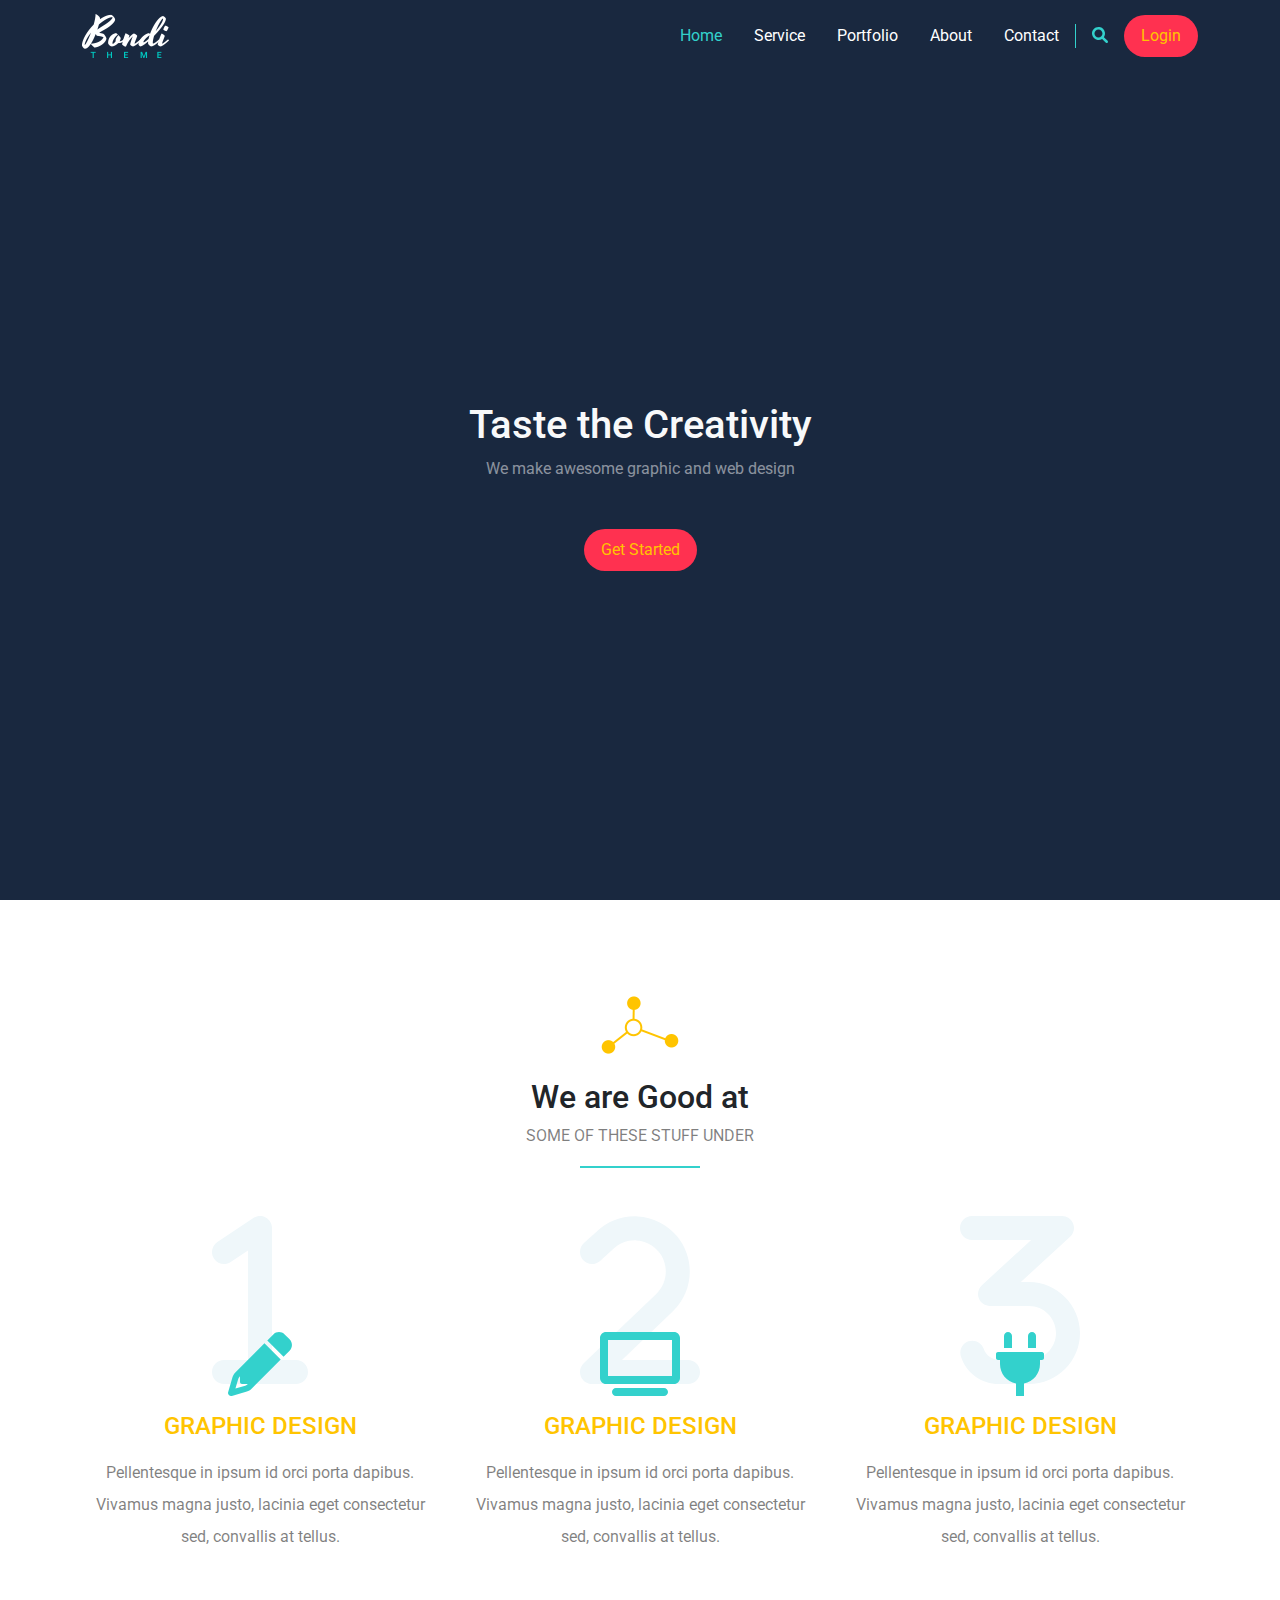
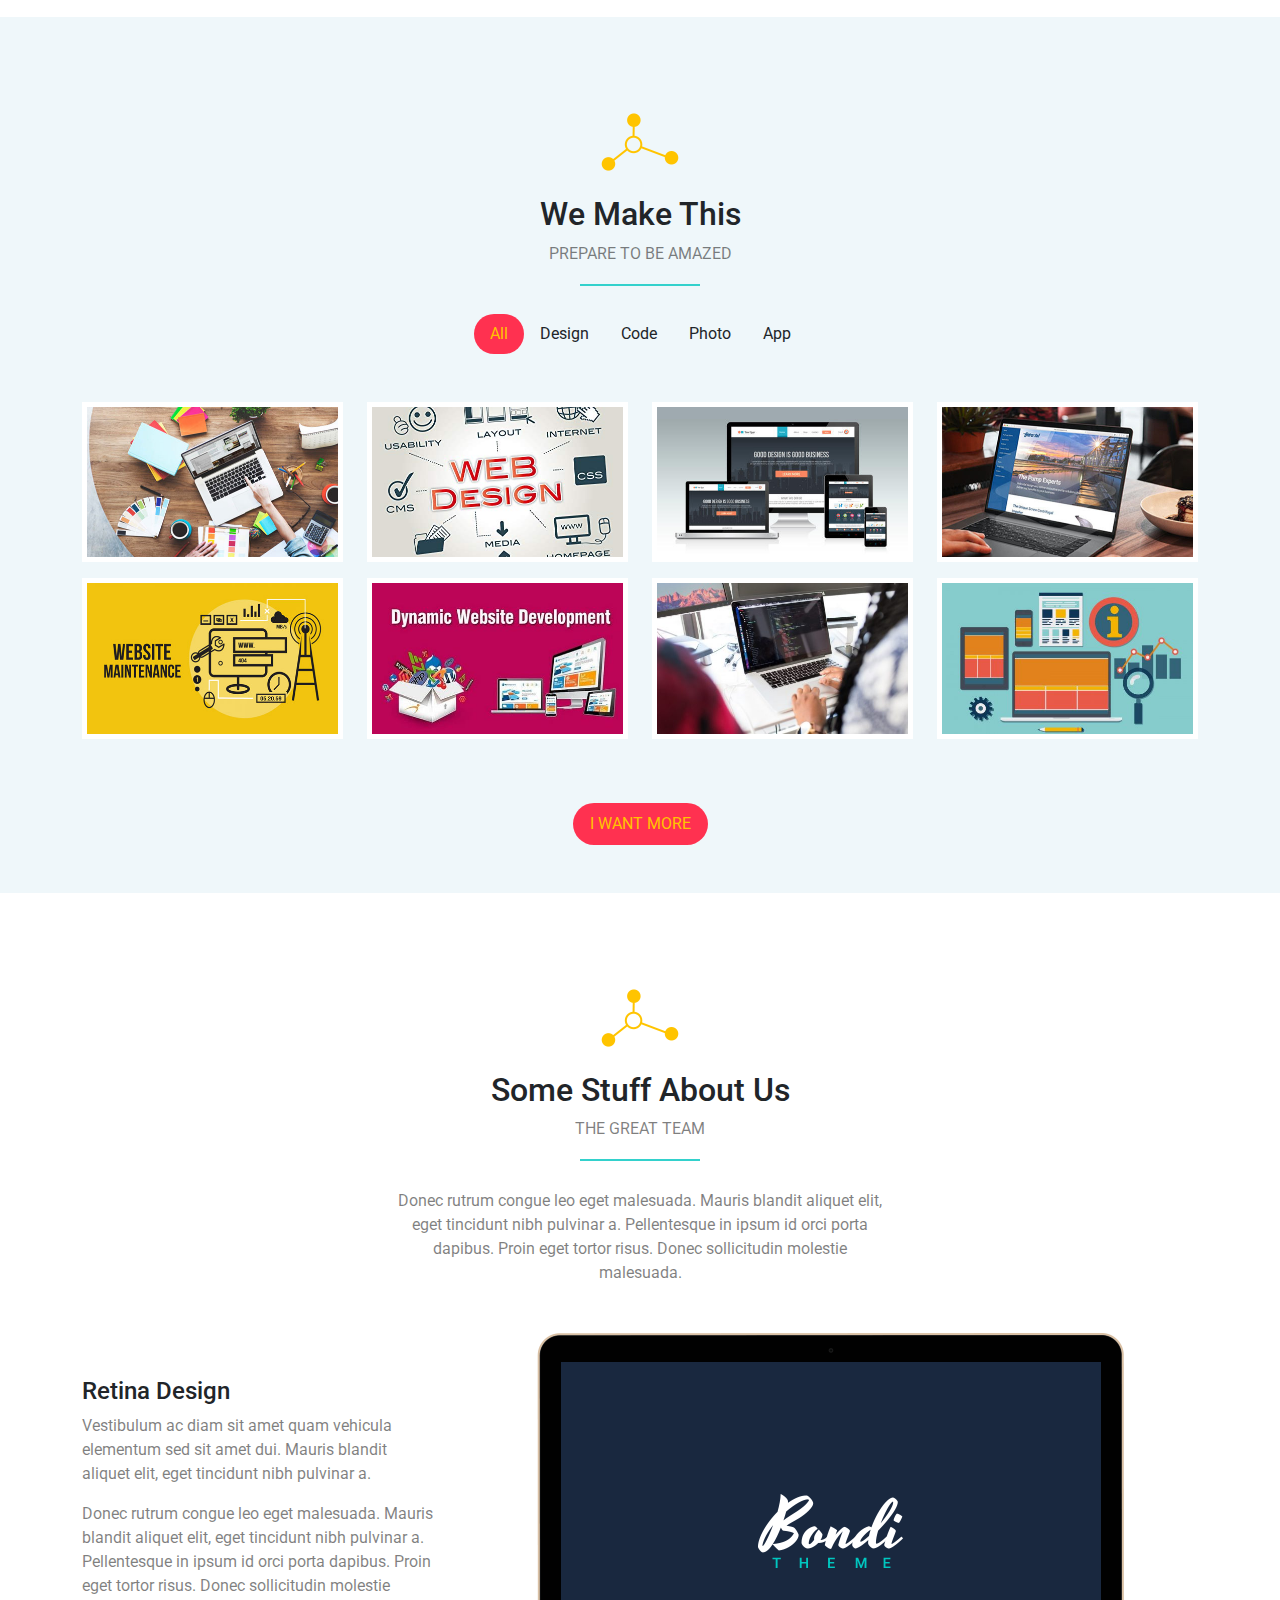
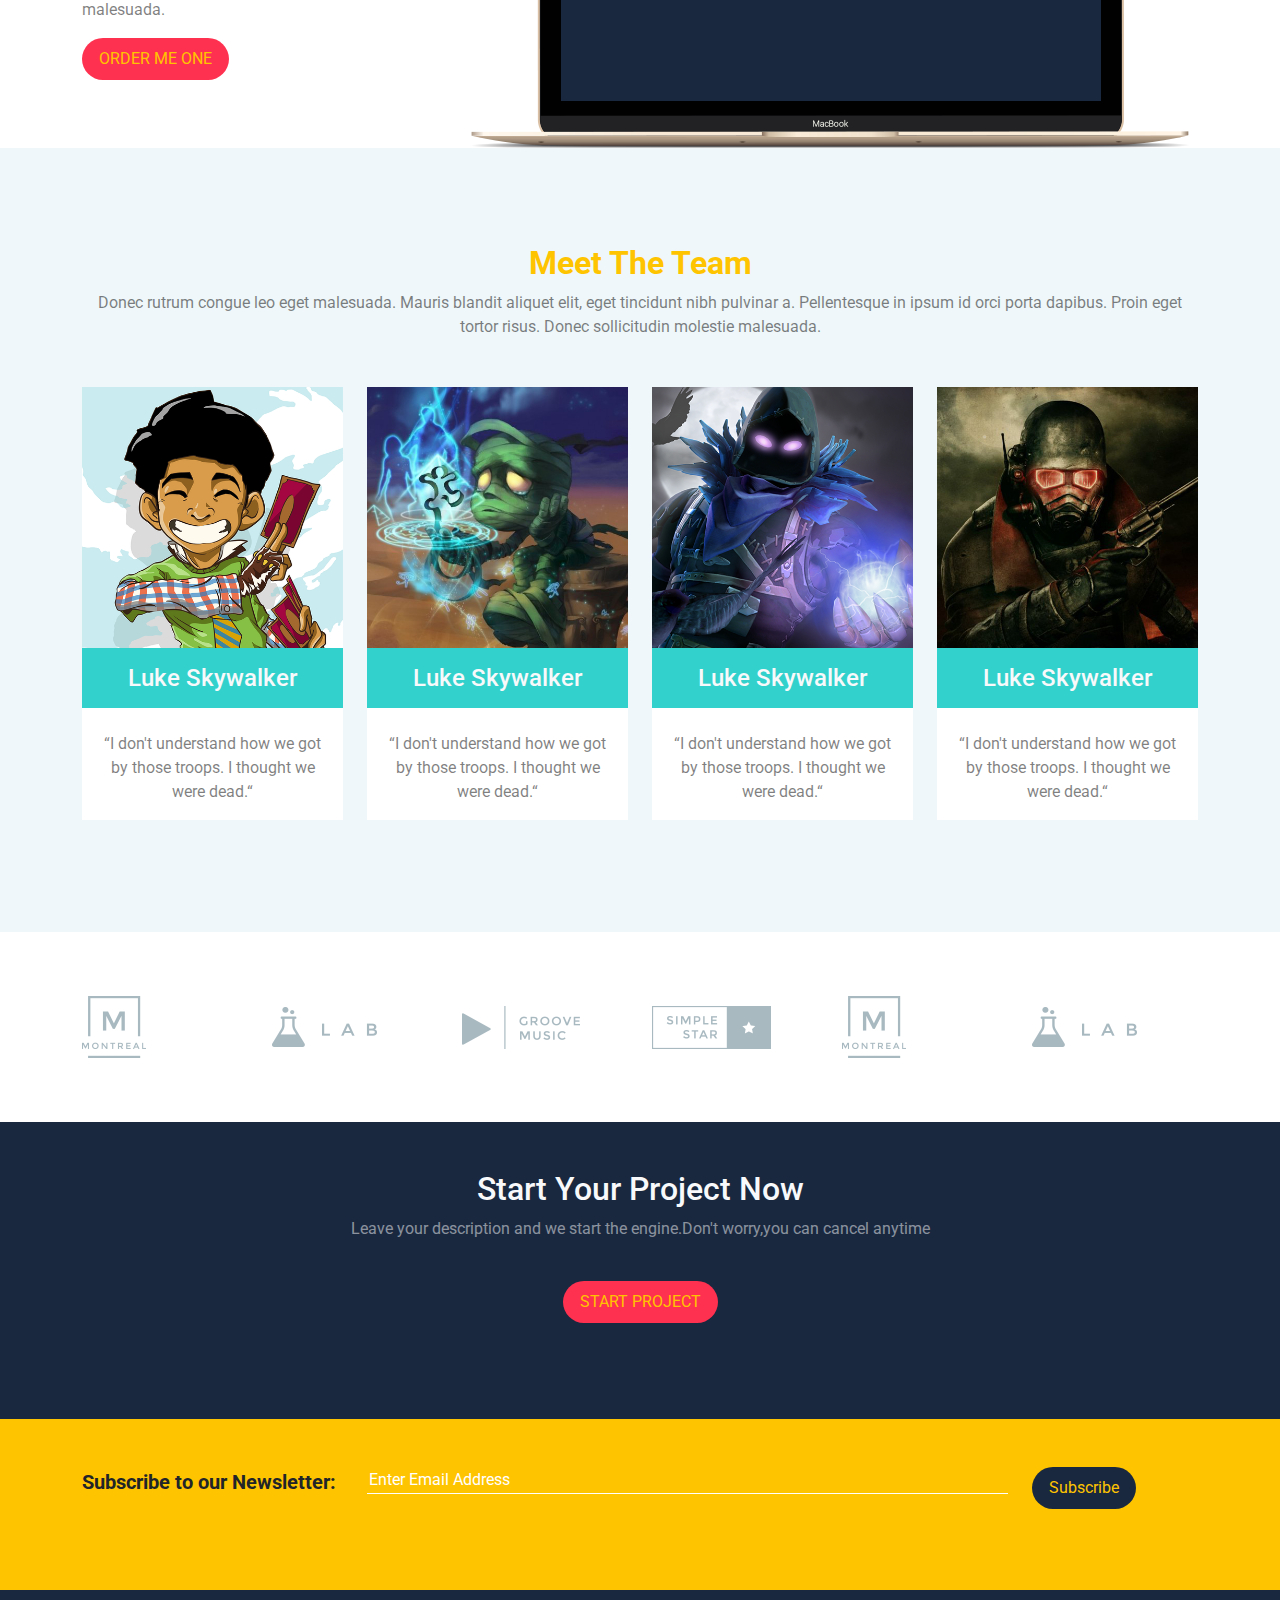
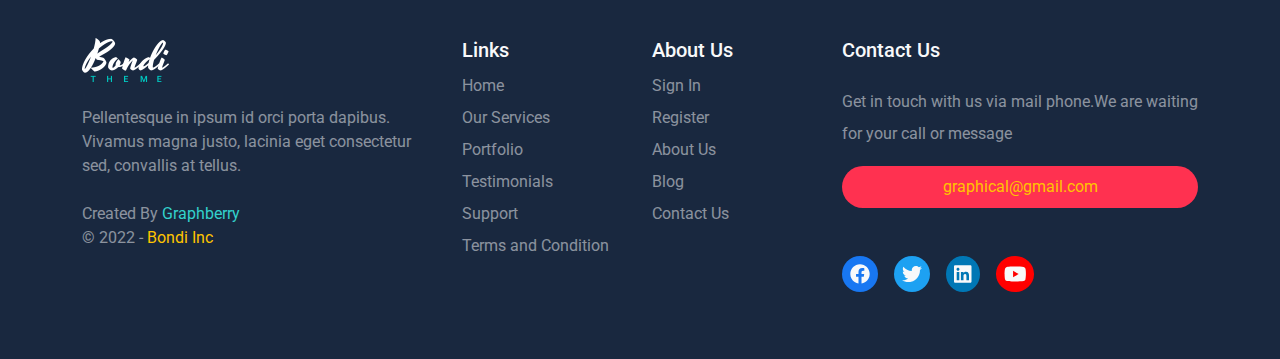
<file: Bondi/index.html>
<!DOCTYPE html>
<html lang="en">

<head>
  <meta charset="UTF-8" />
  <meta http-equiv="X-UA-Compatible" content="IE=edge" />
  <meta name="viewport" content="width=device-width, initial-scale=1.0" />
  <!-- title -->
  <title>Bondi</title>
  <!-- call bootstrap -->
  <link rel="stylesheet" href="css/bootstrap.min.css" />
  <!-- call fontawesome -->
  <link rel="stylesheet" href="css/all.min.css" />
  <!-- call bondi -->
  <link rel="stylesheet" href="css/bondi.css" />
  <!-- google font -->
  <link rel="preconnect" href="https://fonts.googleapis.com" />
  <link rel="preconnect" href="https://fonts.gstatic.com" crossorigin />
  <link href="https://fonts.googleapis.com/css2?family=Roboto:wght@100;300;500&display=swap" rel="stylesheet" />
</head>

<body>
  <!-- start navbar -->
  <nav class="navbar navbar-expand-lg sticky-top">
    <div class="container">
      <a class="navbar-brand" href="#">
        <img src="imgs/logo.png" alt="">
      </a>
      <button class="navbar-toggler" type="button" data-bs-toggle="collapse" data-bs-target="#navbarSupportedContent"
        aria-controls="navbarSupportedContent" aria-expanded="false" aria-label="Toggle navigation">
        <i class="fa-solid fa-bars"></i>
      </button>
      <div class="collapse navbar-collapse" id="navbarSupportedContent">
        <ul class="navbar-nav ms-auto mb-2 mb-lg-0">
          <li class="nav-item">
            <a class="nav-link active p-2 p-lg-3" aria-current="page" href="#">Home</a>
          </li>
          <li class="nav-item">
            <a class="nav-link p-2 p-lg-3" href="#">Service</a>
          </li>

          <li class="nav-item">
            <a class="nav-link p-2 p-lg-3" href="#">Portfolio</a>
          </li>

          <li class="nav-item">
            <a class="nav-link p-2 p-lg-3" href="#">About</a>
          </li>

          <li class="nav-item">
            <a class="nav-link p-2 p-lg-3" href="#">Contact</a>
          </li>
        </ul>
        <div class="search ps-3 pe-3 d-none d-lg-block">
          <i class="fas fa-search"></i>
        </div>

        <a class="btn main-btn  rounded-pill" href="#">Login</a>
  </nav>
  <!-- end navbar -->

  <!-- start landing -->
  <div class="landing d-flex justify-content-center align-items-center">
    <div class="text-center text-light">
      <h1>Taste the Creativity</h1>
      <p class="fs-6 text-white-50 mb-5">We make awesome graphic and web design</p>
      <a class="btn main-btn  rounded-pill" href="#">Get Started</a>
    </div>
  </div>
  <!-- end landing -->


  <!-- start features -->
  <div class="features text-center pt-5 pb-5">
    <div class="container">
      <div class="main-title mt-5 mb-5 position-relative">
        <img class="mb-4" src="imgs/title.png" alt="">
        <h2>We are Good at</h2>
        <p class="text-black-50 text-uppercase">some of these stuff under</p>
      </div>


      <div class="row">
        <div class="col-md-6 col-lg-4">

          <div class="feat">
            <div class="icon-holder position-relative">
              <i class="fa-solid fa-1 position-absolute bottom-0 number"></i>
              <i class="fa-solid fa-4x fa-pencil position-absolute bottom-0 icon"></i>
            </div>
            <h4 class="text-uppercase mb-3 mt-3">graphic design</h4>
            <p class="text-black-50 lh-lg">Pellentesque in ipsum id orci porta dapibus. Vivamus magna justo, lacinia
              eget consectetur sed, convallis at tellus.</p>
          </div>

        </div>


        <div class="col-md-6 col-lg-4">

          <div class="feat">
            <div class="icon-holder position-relative">
              <i class="fa-solid fa-2 position-absolute bottom-0 number"></i>
              <i class="fa-solid fa-4x fa-tv position-absolute bottom-0 icon"></i>
            </div>
            <h4 class="text-uppercase mb-3 mt-3">graphic design</h4>
            <p class="text-black-50 lh-lg">Pellentesque in ipsum id orci porta dapibus. Vivamus magna justo, lacinia
              eget consectetur sed, convallis at tellus.</p>
          </div>

        </div>


        <div class="col-md-6 col-lg-4">

          <div class="feat">
            <div class="icon-holder position-relative">
              <i class="fa-solid fa-3 position-absolute bottom-0 number"></i>
              <i class="fa-solid fa-4x fa-plug position-absolute bottom-0 icon"></i>
            </div>
            <h4 class="text-uppercase mb-3 mt-3">graphic design</h4>
            <p class="text-black-50 lh-lg">Pellentesque in ipsum id orci porta dapibus. Vivamus magna justo, lacinia
              eget consectetur sed, convallis at tellus.</p>
          </div>

        </div>
      </div>
    </div>
  </div>
  <!-- end features -->



  <!-- start Our Work -->
  <div class="our-work text-center pt-5 pb-5">
    <div class="container">

      <div class="main-title mt-5 mb-5 position-relative">
        <img class="mb-4" src="imgs/title.png" alt="">
        <h2>We Make This</h2>
        <p class="text-black-50 text-uppercase">prepare to be amazed</p>
      </div>


      <ul class="list-unstyled d-flex flex-row justify-content-center mt-5 mb-5">
        <li class="active rounded-pill">All</li>
        <li>Design</li>
        <li>Code</li>
        <li>Photo</li>
        <li>App</li>
      </ul>


      <div class="row">
        <div class="col-sm-6 col-md-4 col-lg-3">
          <div class="box mb-3 bg-white" data-work="Application">
            <img src="imgs/work-01.jpg" alt="" class="img-fluid">
          </div>
        </div>

        <div class="col-sm-6 col-md-4 col-lg-3">
          <div class="box mb-3 bg-white" data-work="Application">
            <img src="imgs/work-02.jpg" alt="" class="img-fluid">
          </div>
        </div>

        <div class="col-sm-6 col-md-4 col-lg-3">
          <div class="box mb-3 bg-white" data-work="Application">
            <img src="imgs/work-03.jpg" alt="" class="img-fluid">
          </div>
        </div>

        <div class="col-sm-6 col-md-4 col-lg-3">
          <div class="box mb-3 bg-white" data-work="Application">
            <img src="imgs/work-04.jpg" alt="" class="img-fluid">
          </div>
        </div>

        <div class="col-sm-6 col-md-4 col-lg-3">
          <div class="box mb-3 bg-white" data-work="Application">
            <img src="imgs/work-05.jpg" alt="" class="img-fluid">
          </div>
        </div>

        <div class="col-sm-6 col-md-4 col-lg-3">
          <div class="box mb-3 bg-white" data-work="Application">
            <img src="imgs/work-06.jpg" alt="" class="img-fluid">
          </div>
        </div>

        <div class="col-sm-6 col-md-4 col-lg-3">
          <div class="box mb-3 bg-white" data-work="Application">
            <img src="imgs/work-07.jpg" alt="" class="img-fluid">
          </div>
        </div>

        <div class="col-sm-6 col-md-4 col-lg-3">
          <div class="box mb-3 bg-white" data-work="Application">
            <img src="imgs/work-08.jpg" alt="" class="img-fluid">
          </div>
        </div>
      </div>

      <div class="d-flex justify-content-center mt-5">
        <a class="btn main-btn  rounded-pill text-uppercase" href="#">I Want More</a>
      </div>
    </div>
  </div>
  <!-- end Our Work -->


  <!-- start stuff -->
  <div class="stuff text-center pt-5">

    <div class="container">
      <div class="main-title mt-5 mb-5 position-relative">
        <img class="mb-4" src="imgs/title.png" alt="">
        <h2>Some Stuff About Us</h2>
        <p class="text-black-50 text-uppercase">the great team</p>
      </div>
      <p class="description text-black-50 text-center mb-5 m-auto">
        Donec rutrum congue leo eget malesuada. Mauris blandit aliquet elit, eget tincidunt nibh pulvinar a.
        Pellentesque in ipsum id orci porta dapibus. Proin eget tortor risus. Donec sollicitudin molestie malesuada.
      </p>

      <div class="row align-items-center">
        <div class="col-lg-4 mb-4 text-center text-md-start">
          <div class="text">
            <h4>Retina Design</h4>
            <p class="text-black-50 fs-6">Vestibulum ac diam sit amet quam vehicula elementum sed sit amet dui. Mauris
              blandit aliquet elit, eget
              tincidunt nibh pulvinar a.
            </p>
            <p class="text-black-50 fs-6">
              Donec rutrum congue leo eget malesuada. Mauris blandit aliquet elit, eget tincidunt nibh pulvinar a.
              Pellentesque in ipsum id orci porta dapibus. Proin eget tortor risus. Donec sollicitudin molestie
              malesuada.</p>
          </div>

          <a class="btn main-btn  rounded-pill text-uppercase" href="#">Order Me One</a>
        </div>

        <div class="col-lg-8">
          <div class="image">
            <img class="img-fluid" src="imgs/laptop.png" alt="">
          </div>
        </div>
      </div>
    </div>
  </div>
  <!-- end stuff -->

  <!-- start Our Team -->
  <div class="our-team text-center pt-5 pb-5">
    <div class="container pt-5 pb-5">
      <h2>Meet The Team</h2>
      <p class="text-black-50 mb-5">Donec rutrum congue leo eget malesuada. Mauris blandit aliquet elit, eget tincidunt
        nibh pulvinar a.
        Pellentesque in ipsum id orci porta dapibus. Proin eget tortor risus. Donec sollicitudin molestie malesuada.</p>


      <div class="row">
        <div class="col-lg-3 col-md-6">
          <div class="box bg-white">
            <img class="img-fluid" src="imgs/team-1.png" alt="">
            <h4 class="text-light p-3">Luke Skywalker</h4>
            <blockquote class="p-3 text-black-50">“I don't understand how we got by those troops. I thought we were
              dead.“</blockquote>
          </div>
        </div>

        <div class="col-lg-3 col-md-6">
          <div class="box bg-white">
            <img class="img-fluid" src="imgs/team-2.png" alt="">
            <h4 class="text-light p-3">Luke Skywalker</h4>
            <blockquote class="p-3 text-black-50">“I don't understand how we got by those troops. I thought we were
              dead.“</blockquote>
          </div>
        </div>


        <div class="col-lg-3 col-md-6">
          <div class="box bg-white">
            <img class="img-fluid" src="imgs/team-3.png" alt="">
            <h4 class="text-light p-3">Luke Skywalker</h4>
            <blockquote class="p-3 text-black-50">“I don't understand how we got by those troops. I thought we were
              dead.“</blockquote>
          </div>
        </div>


        <div class="col-lg-3 col-md-6">
          <div class="box bg-white">
            <img class="img-fluid" src="imgs/team-4.png" alt="">
            <h4 class="text-light p-3">Luke Skywalker</h4>
            <blockquote class="p-3 text-black-50">“I don't understand how we got by those troops. I thought we were
              dead.“</blockquote>
          </div>
        </div>
      </div>
    </div>
  </div>
  <!-- end Our Team -->


  <!-- start Tech -->
  <div class="tech pt-5 pb-5">
    <div class="container">
      <div class="row align-items-center">

        <div class="col-sm-6 col-md-4 col-lg-2 mt-3 mb-3">
          <img class="img-fluid" src="imgs/tech-1.png" alt="">
        </div>

        <div class="col-sm-6 col-md-4 col-lg-2 mt-3 mb-3">
          <img class="img-fluid" src="imgs/tech-2.png" alt="">
        </div>

        <div class="col-sm-6 col-md-4 col-lg-2 mt-3 mb-3">
          <img class="img-fluid" src="imgs/tech-3.png" alt="">
        </div>

        <div class="col-sm-6 col-md-4 col-lg-2 mt-3 mb-3">
          <img class="img-fluid" src="imgs/tech-4.png" alt="">
        </div>

        <div class="col-sm-6 col-md-4 col-lg-2 mt-3 mb-3">
          <img class="img-fluid" src="imgs/tech-1.png" alt="">
        </div>

        <div class="col-sm-6 col-md-4 col-lg-2 mt-3 mb-3">
          <img class="img-fluid" src="imgs/tech-2.png" alt="">
        </div>
      </div>
    </div>
  </div>
  <!-- end Tech -->




  <!-- start Project -->
  <div class="project text-center pt-5 pb-5 text-light">
    <h2>Start Your Project Now</h2>
    <p class="text-white-50">Leave your description and we start the engine.Don't worry,you can cancel anytime</p>
    <a class="btn main-btn  rounded-pill text-uppercase mb-5 mt-4" href="#">Start Project</a>
  </div>
  <!-- end Project -->


  <!-- start Subscribe -->
  <div class="subscribe pb-5 pt-5 text-center text-md-start align-items-center">
    <div class="container">
      <div class="row">
        <div class="col-md-6 col-lg-3">
          <div class="fw-bold fs-5 mb-3">Subscribe to our Newsletter:</div>
        </div>

        <div class="col-md-6 col-lg-7 mb-3 mb-md-5">
          <input type="text" class="w-100 text-light bg-transparent" placeholder="Enter Email Address" name="email"
            id="email">
        </div>


        <div class="col-md-6 col-lg-2">
          <input type="submit" value="Subscribe" class="btn main-btn  rounded-pill">
        </div>
      </div>
    </div>
  </div>
  <!-- end Subscribe -->

  <!-- start Footer -->
  <div class="footer pt-5 pb-5 text-center text-white-50 text-md-start">
    <div class="container">
      <div class="row">
        <div class="col-md-6 col-lg-4">
          <div class="info">
            <img src="imgs/logo.png" alt="" class="mb-4">
            <p class="mb-4">Pellentesque in ipsum id orci porta dapibus. Vivamus magna justo, lacinia eget consectetur
              sed, convallis at tellus.</p>
            <div class="copyright">
              Created By <span>Graphberry</span>
              <div>&copy; 2022 - <span>Bondi Inc</span></div>
            </div>
          </div>
        </div>


        <div class="col-md-6 col-lg-2">
          <div class="links">
            <h5 class="text-light">Links</h5>
            <ul class="list-unstyled lh-lg">
              <li>Home</li>
              <li>Our Services</li>
              <li>Portfolio</li>
              <li>Testimonials</li>
              <li>Support</li>
              <li>Terms and Condition</li>
            </ul>
          </div>
        </div>


        <div class="col-md-6 col-lg-2">
          <div class="links">
            <h5 class="text-light">About Us</h5>
            <ul class="list-unstyled lh-lg">
              <li>Sign In</li>
              <li>Register</li>
              <li>About Us</li>
              <li>Blog</li>
              <li> Contact Us</li>
            </ul>
          </div>
        </div>

        <div class="col-md-6 col-lg-4">
          <h5 class="text-light mb-4">Contact Us</h5>
          <p class="lh-lg">Get in touch with us via mail phone.We are waiting for your call or message</p>
          <a class="btn main-btn  rounded-pill w-100 " href="#">graphical@gmail.com</a>

          <ul class="d-flex mt-5 list-unstyled gap-3">
            <li>
              <a class="d-block text-light" href="#"
                ><i class="fa-brands fa-facebook fa-lg facebook rounded-circle p-2"></i
              ></a>
            </li>
            <li>
              <a class="d-block text-light" href="#"
                ><i class="fa-brands fa-twitter fa-lg twitter rounded-circle p-2"></i
              ></a>
            </li>
            <li>
              <a class="d-block text-light" href="#"
                ><i class="fa-brands fa-linkedin fa-lg linkedin rounded-circle p-2"></i
              ></a>
            </li>
            <li>
              <a class="d-block text-light" href="#"
                ><i class="fa-brands fa-youtube fa-lg youtube rounded-circle p-2"></i
              ></a>
            </li>
          </ul>
        </div>


      </div>
    </div>
  </div>
  <!-- end Footer -->
  <!-- call bundle -->
  <script src="js/bootstrap.bundle.min.js"></script>
  <!-- call fontawesome -->
  <script src="js/all.min.js"></script>
</body>

</html>
</file>
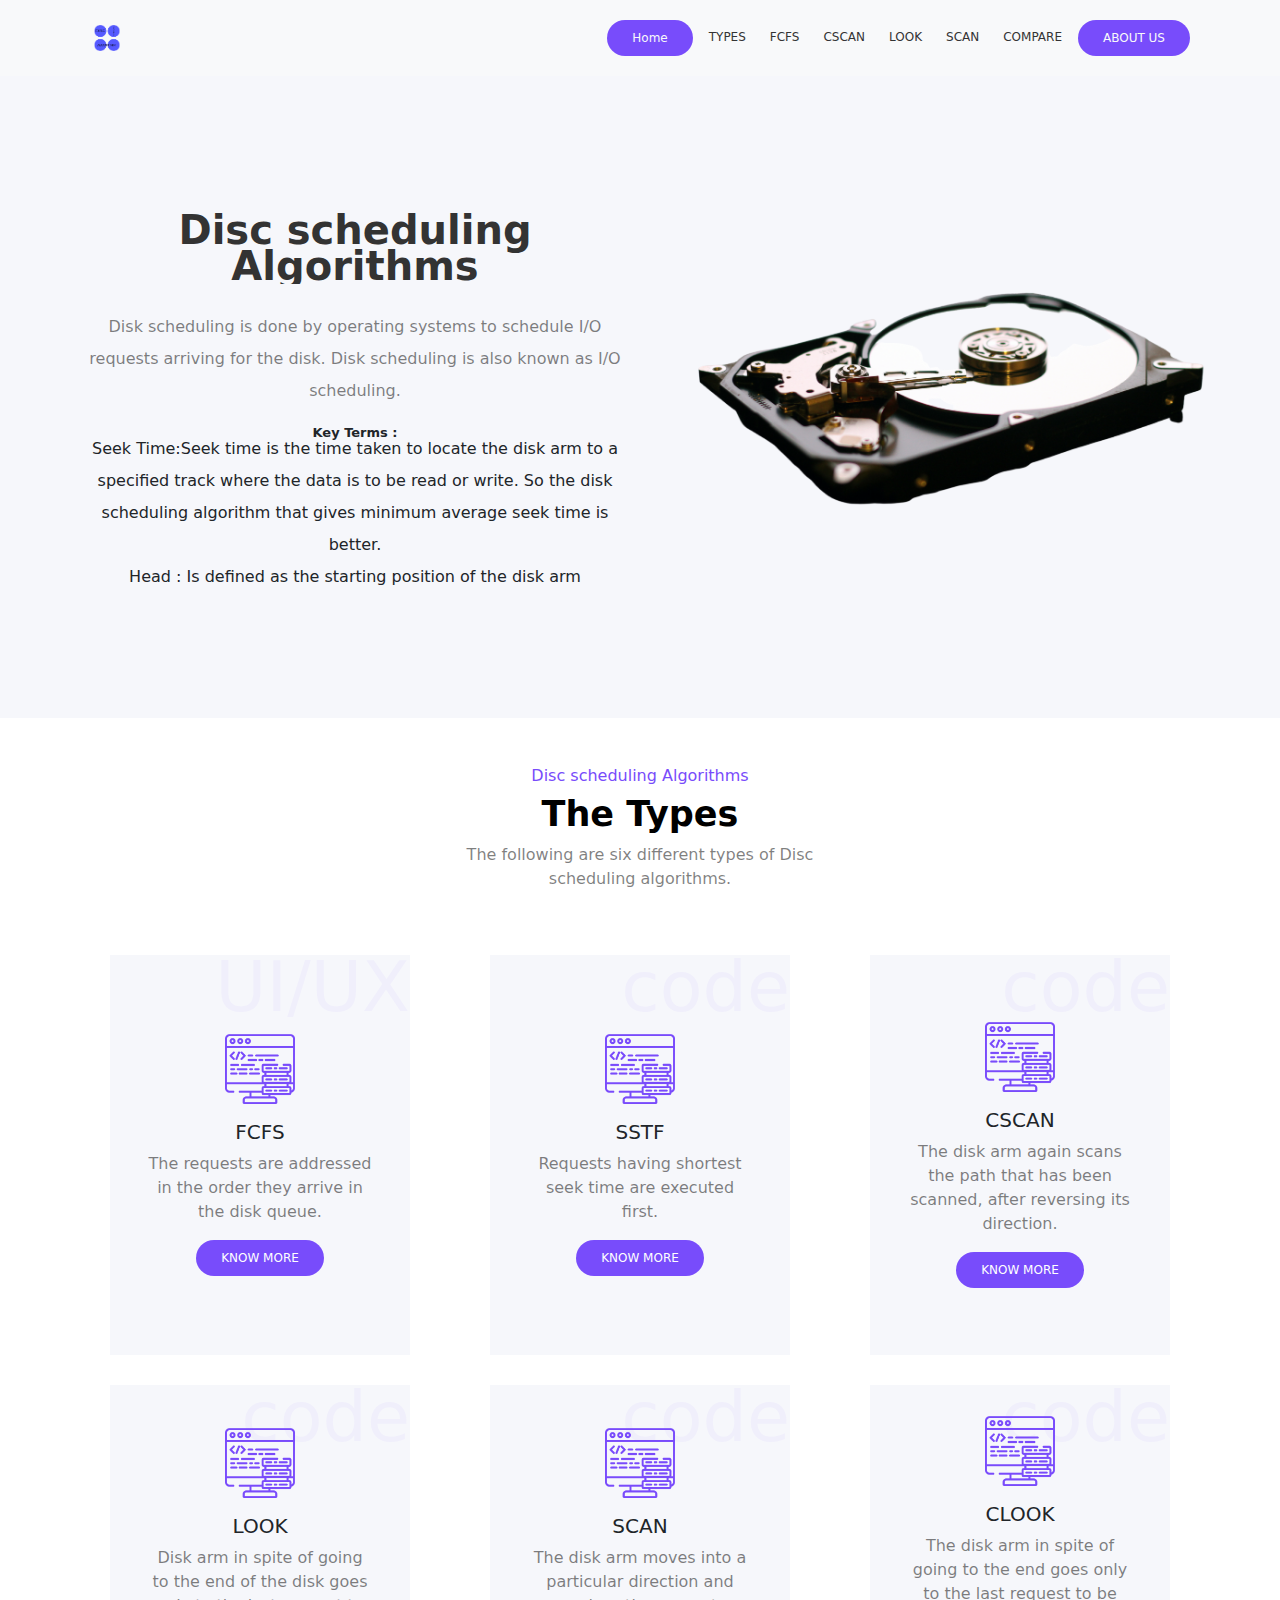
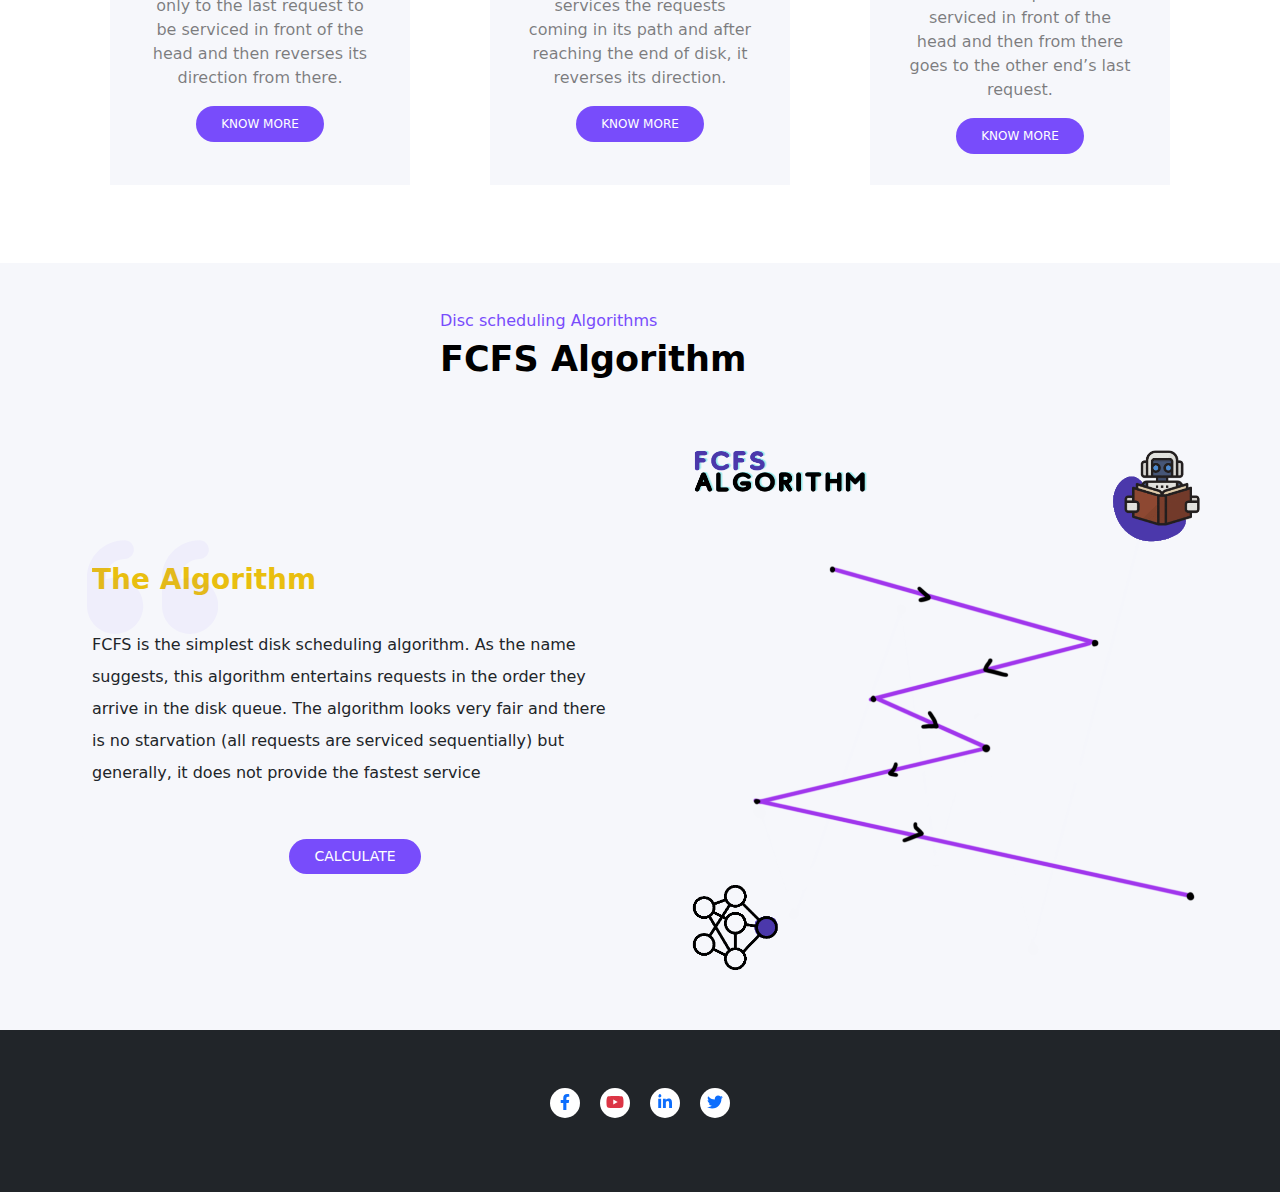
<file: Disc scheduling Algorithms/index.html>
<!DOCTYPE html>
<html lang="en">

<head>
    <meta charset="UTF-8" />
    <meta http-equiv="X-UA-Compatible" content="IE=edge" />
    <meta name="viewport" content="width=device-width, initial-scale=1.0" />
    <!-- title -->
    <title>Disc scheduling Algorithms</title>
    <!-- call bootstrap -->
    <link rel="stylesheet" href="CSS/bootstrap.min.css" />
    <!-- call fontawesome -->
    <link rel="stylesheet" href="CSS/all.min.css" />
    <!-- main css file -->
    <link rel="stylesheet" href="CSS/disc.css" />
    <!-- render css normally -->
    <link rel="stylesheet" href="CSS/Normalize.css">
    <!-- google font -->
    <link rel="preconnect" href="https://fonts.googleapis.com" />
    <link rel="preconnect" href="https://fonts.gstatic.com" crossorigin />
    <link href="https://fonts.googleapis.com/css2?family=Roboto:wght@100;300;500&display=swap" rel="stylesheet" />
</head>

<body>
    <!-- start navbar -->
    <nav class="navbar navbar-expand-lg navbar-light bg-light text-center">
        <div class="container">
            <a class="navbar-brand" href="#">
                <img src="img/logo.png" alt="" class="logo">
            </a>
            <button class="navbar-toggler" type="button" data-bs-toggle="collapse"
                data-bs-target="#navbarSupportedContent" aria-controls="navbarSupportedContent" aria-expanded="false"
                aria-label="Toggle navigation">
                <span class="navbar-toggler-icon"></span>
            </button>
            <div class="collapse navbar-collapse" id="navbarSupportedContent">
                <ul class="navbar-nav ms-auto mb-2 mb-lg-0">

                    <a class="me-2 nav-link active btn main-btn  rounded-pill text-light ps-4 pe-4" aria-current="page"
                        href="#">Home</a>

                    <li class="nav-item">
                        <a class="me-2 nav-link rounded-pill" href="#">TYPES</a>
                    </li>

                    <li class="nav-item">
                        <a class="me-2 nav-link rounded-pill" href="#FCFS">FCFS</a>
                    </li>

                    <li class="nav-item">
                        <a class="me-2 nav-link rounded-pill" href="#">CSCAN</a>
                    </li>

                    <li class="nav-item">
                        <a class="me-2 nav-link rounded-pill" href="#">LOOK</a>
                    </li>

                    <li class="nav-item">
                        <a class="me-2 nav-link rounded-pill" href="#">SCAN</a>
                    </li>

                    <li class="nav-item">
                        <a class="me-2 nav-link rounded-pill" href="#">COMPARE</a>
                    </li>

                    <a class="me-2 nav-link active btn main-btn  rounded-pill text-light ps-4 pe-4" href="#">ABOUT
                        US</a>
            </div>
        </div>
    </nav>
    <!-- end navbar -->

    <!-- start landing -->
    <div class="landing pt-5 pb-5">
        <div class="container">
            <div class="row  d-flex align-items-center">
                <div class="col-12 col-md-6 text-center">
                    <h1 class="fw-bold">Disc scheduling<br>Algorithms</h1>
                    <p class="text-black-50 lh-lg">Disk scheduling is done by operating systems to schedule I/O requests
                        arriving for the disk. Disk
                        scheduling is also known as I/O scheduling.</p>
                    <p class="fw-bold">Key Terms :</p>
                    <p class="lh-lg w-100">Seek Time:Seek time is the time taken to locate the disk arm to a specified
                        track where the data
                        is to be read or write. So the disk scheduling algorithm that gives minimum average seek time is
                        better.<br>
                        Head : Is defined as the starting position of the disk arm</p>
                </div>
                <div class="col-12 col-md-6 text-center">
                    <img src="img/mainDisk.png" alt="" class="w-100 ms-4">
                </div>
            </div>
        </div>
    </div>
    <!-- end landing -->

    <!-- start type -->
    <div class="type text-center pt-5 pb-5">
        <div class="container">
            <!-- title -->
            <div class="title  ms-auto me-auto mb-5">
                <h6>Disc scheduling Algorithms</h6>
                <h2 class="fw-bold position-relative">The Types</h2>
                <p class="text-black-50">The following are six different types of Disc scheduling algorithms.</p>
            </div>
            <!-- title -->

            <!-- row -->
            <div class="row">
                <div class="col-md-6 col-lg-4 text-center">
                    <div class="box position-relative">
                        <span>UI/UX</span>
                        <div class="content">
                            <img src="img/code-icon.png" alt="" class="img-fluid mb-3">
                            <h5>FCFS</h5>
                            <p class="w-75 ms-auto me-auto text-black-50">The requests are addressed in the order
                                they arrive in the disk queue.</p>
                            <a href="#" class="btn btn-main rounded-pill text-uppercase ps-4 pe-4 pt-2 pb-2">know
                                more</a>
                        </div>
                    </div>
                </div>



                <div class="col-md-6 col-lg-4 text-center">
                    <div class="box position-relative">
                        <span>code</span>
                        <div class="content">
                            <img src="img/code-icon.png" alt="" class="img-fluid mb-3">
                            <h5>SSTF</h5>
                            <p class="w-75 ms-auto me-auto text-black-50">Requests having shortest seek time are
                                executed first.</p>
                            <a href="#" class="btn btn-main rounded-pill text-uppercase  ps-4 pe-4 pt-2 pb-2">know
                                more</a>
                        </div>

                    </div>
                </div>


                <div class="col-md-6 col-lg-4 text-center">
                    <div class="box position-relative">
                        <span>code</span>
                        <div class="content">
                            <img src="img/code-icon.png" alt="" class="img-fluid mb-3">
                            <h5>CSCAN</h5>
                            <p class="w-75 ms-auto me-auto text-black-50">The disk arm again scans the path that
                                has been scanned, after reversing its direction.</p>
                            <a href="#" class="btn btn-main rounded-pill text-uppercase  ps-4 pe-4 pt-2 pb-2">know
                                more</a>
                        </div>

                    </div>
                </div>




                <div class="col-md-6 col-lg-4 text-center">
                    <div class="box position-relative">
                        <span>code</span>
                        <div class="content">
                            <img src="img/code-icon.png" alt="" class="img-fluid mb-3">
                            <h5>LOOK</h5>
                            <p class="w-75 ms-auto me-auto text-black-50">Disk arm in spite of going to the end of the
                                disk goes only to the last request to be serviced in front of the head and then reverses
                                its direction from there.</p>
                            <a href="#" class="btn btn-main rounded-pill text-uppercase  ps-4 pe-4 pt-2 pb-2">know
                                more</a>
                        </div>

                    </div>
                </div>





                <div class="col-md-6 col-lg-4 text-center">
                    <div class="box position-relative">
                        <span>code</span>
                        <div class="content">
                            <img src="img/code-icon.png" alt="" class="img-fluid mb-3">
                            <h5>SCAN</h5>
                            <p class="w-75 ms-auto me-auto text-black-50">The disk arm moves into a particular direction
                                and services the requests coming in its path and after reaching the end of disk, it
                                reverses its direction.</p>
                            <a href="#" class="btn btn-main rounded-pill text-uppercase  ps-4 pe-4 pt-2 pb-2">know
                                more</a>
                        </div>

                    </div>
                </div>





                <div class="col-md-6 col-lg-4 text-center">
                    <div class="box position-relative">
                        <span>code</span>
                        <div class="content">
                            <img src="img/code-icon.png" alt="" class="img-fluid mb-3">
                            <h5>CLOOK</h5>
                            <p class="w-75 ms-auto me-auto text-black-50">The disk arm in spite of going to the end goes
                                only to the last request to be serviced in front of the head and then from there goes to
                                the other end’s last request.</p>
                            <a href="#" class="btn btn-main rounded-pill text-uppercase  ps-4 pe-4 pt-2 pb-2">know
                                more</a>
                        </div>



                    </div>
                </div>
            </div>
            <!-- row -->
        </div>
    </div>
    <!-- end type -->


    <!-- start FCFS Algorithm -->
    <div class="fcfs-algorithm  pt-5 pb-5" id="FCFS">
        <div class="container">
            <!-- title -->
            <div class="title  ms-auto me-auto mb-5">
                <h6>Disc scheduling Algorithms</h6>
                <h2 class="fw-bold position-relative">FCFS Algorithm</h2>
            </div>
            <!-- title -->
            <div class="row  d-flex align-items-center">

                <div class="col-12 col-md-6 main-card text-center">
                    <div id="carouselExampleSlidesOnly" class="carousel slide" data-bs-ride="carousel">

                        <div class="carousel-inner">
                            <!-- start card -->
                            <div class="carousel-item active position-relative card pt-4 pb-4">
                                <span><i class="fa-solid fa-quote-left"></i></span>
                                <h3 class="fw-bold pb-4">The Algorithm</h3>
                                <p class="review-text lh-lg mb-4">
                                    FCFS is the simplest disk scheduling algorithm. As the name suggests, this algorithm
                                    entertains requests
                                    in the order they arrive in the disk queue. The algorithm looks very fair and there
                                    is no starvation (all
                                    requests are serviced sequentially) but generally, it does not provide the fastest
                                    service
                                </p>
                            </div>
                            <!-- end card -->


                            <!-- start card -->
                            <div class="carousel-item  position-relative card pt-4 pb-4">
                                <span><i class="fa-solid fa-quote-left"></i></span>
                                <h3 class="fw-bold pb-4">Step1</h3>
                                <p class="review-text lh-lg mb-4">
                                    Let Request array represents an array storing indexes of tracks that have been
                                    requested in
                                    ascending order of their time of arrival. ‘head’ is the position of disk head.
                                </p>
                            </div>
                            <!-- end card -->

                            <!-- start card -->
                            <div class="carousel-item position-relative card pt-4 pb-4">
                                <span><i class="fa-solid fa-quote-left"></i></span>
                                <h3 class="fw-bold pb-4">Step2</h3>
                                <p class="review-text lh-lg mb-4">
                                    Let us one by one take the tracks in default order and calculate the absolute
                                    distance of the
                                    track from the head.
                                </p>
                            </div>
                            <!-- end card -->

                            <!-- start card -->
                            <div class="carousel-item position-relative card pt-4 pb-4">
                                <span><i class="fa-solid fa-quote-left"></i></span>
                                <h3 class="fw-bold pb-4">Step3</h3>
                                <p class="review-text lh-lg mb-4">
                                    Increment the total seek count with this distance.
                                </p>
                            </div>
                            <!-- end card -->

                            <!-- start card -->
                            <div class="carousel-item position-relative card pt-4 pb-4">
                                <span><i class="fa-solid fa-quote-left"></i></span>
                                <h3 class="fw-bold pb-4">Step4</h3>
                                <p class="review-text lh-lg mb-4">
                                    Currently serviced track position now becomes the new head position
                                </p>
                            </div>
                            <!-- end card -->

                            <!-- start card -->
                            <div class="carousel-item position-relative card pt-4 pb-4">
                                <span><i class="fa-solid fa-quote-left"></i></span>
                                <h3 class="fw-bold pb-4">Step5</h3>
                                <p class="review-text lh-lg mb-4">
                                    Go to step 2 until all tracks in request array have not been serviced.
                                </p>
                            </div>
                            <!-- end card -->
                        </div>
                    </div>
                    <a href="FCFS.html"
                        class="text-center btn main-btn rounded-pill ps-4 pe-4 text-uppercase">calculate</a>
                </div>

                <div class="col-12 col-md-6 text-center">
                    <img src="img/FCFS.png" alt="" class="w-100 ms-4">
                </div>

            </div>
        </div>
    </div>
    <!-- end FCFS Algorithm -->


    <!-- footer start -->
    <div class="footer pt-5 pb-5 bg-dark">
        <div class="container">
            <div class="col-sm-12 text-center">
                <ul class="list-unstyled d-flex justify-content-center">
                    <li><a href="#" class="rounded-pill"><i class="fa-brands fa-facebook-f"></i></a></li>
                    <li><a href="#" class="rounded-pill text-danger"><i class="fa-brands fa-youtube"></i></a></li>
                    <li><a href="#" class="rounded-pill"><i class="fa-brands fa-linkedin-in"></i></a></li>
                    <li><a href="#" class="rounded-pill"><i class="fa-brands fa-twitter"></i></a></li>
                </ul>
            </div>
        </div>
    </div>
    
    <!-- footer end -->


    <!-- call bundle in js -->
    <script src="js/bootstrap.bundle.min.js"></script>
    <!-- call fontawesome in js -->
    <script src="js/all.min.js"></script>
</body>

</html>
</file>
<file: Bondi/css/bondi.css>
:root {
  --dark-color: #19283f;
  --green-color: #33d1cc;
  --red-color: #ff3150;
  --yellow-color: #ffc400;
  --section-color: #eff7fa;
}
body {
  font-family: "Roboto", sans-serif;
}

/* start navbar */
nav {
  background-color: var(--dark-color);
}

.navbar .navbar-nav .nav-link {
  color: #fff;
}

.navbar .navbar-nav .nav-link.active,
.navbar .navbar-nav .nav-link:focus,
.navbar .navbar-nav .nav-link:hover {
  color: var(--green-color);
}
.navbar .search {
  border-left: 1px solid var(--green-color);
}

.navbar .search svg {
  color: var(--green-color);
}

.navbar .navbar-toggler {
  color: #fff;
  border-color: #fff;
  font-size: 25px;
}

.navbar .navbar-toggler:focus {
  box-shadow: none;
}
.navbar .navbar-toggler[aria-expanded="true"] {
  border-color: var(--green-color);
}
/* end navbar */

/* start landing */
.landing {
  background-color: var(--dark-color);
  min-height: calc(100vh - 72px);
}

.btn {
  color: var(--yellow-color);
  background-color: var(--red-color);
  padding: 0.5rem 1rem;
  /* cursor: pointer; */
}

.btn:hover {
  color: var(--yellow-color);
}
/* end landing */

/* start features */
.main-title::after {
  content: "";
  position: absolute;
  width: 120px;
  height: 2px;
  bottom: -20px;
  left: 50%;
  background-color: var(--green-color);
  transform: translateX(-50%);
  -webkit-transform: translateX(-50%);
  -moz-transform: translateX(-50%);
  -ms-transform: translateX(-50%);
  -o-transform: translateX(-50%);
}

.features .icon-holder {
  height: 200px;
}
.features .icon-holder svg {
  left: 50%;
  transform: translateX(-50%);
  -webkit-transform: translateX(-50%);
  -moz-transform: translateX(-50%);
  -ms-transform: translateX(-50%);
  -o-transform: translateX(-50%);
}
.features .icon-holder .number {
  font-size: 12rem;
  color: var(--section-color);
}
.features .icon-holder .icon {
  color: var(--green-color);
}

.features h4 {
  color: var(--yellow-color);
}
/* end features */

/* start Our Work  */
.our-work {
  background-color: var(--section-color);
}

.our-work ul .active {
  color: var(--yellow-color);
  background-color: var(--red-color);
}
.our-work ul li {
  padding: 0.5rem 1rem;
  cursor: pointer;
}
.our-work ul li:not(.active):hover {
  color: var(--red-color);
}

.our-work .box {
  position: relative;
  padding: 5px;
  overflow: hidden;
}

.our-work .box::before {
  content: attr(data-work);
  position: absolute;
  background-color: #33d1cc9b;
  height: calc(100% - 10px);
  width: calc(100% - 10px);
  display: flex;
  justify-content: center;
  align-items: center;
  font-weight: bold;
  color: #fff;
  font-size: 1.5rem;
  transition: .3s;
  -webkit-transition: .3s;
  -moz-transition: .3s;
  -ms-transition: .3s;
  -o-transition: .3s;
  transform: translateX(calc(-100% - 5px));
  -webkit-transform: translateX(calc(-100% - 5px));
  -moz-transform: translateX(calc(-100% - 5px));
  -ms-transform: translateX(calc(-100% - 5px));
  -o-transform: translateX(calc(-100% - 5px));
}

.our-work .box:hover::before{
  transform: translateX(0);
  -webkit-transform: translateX(0);
  -moz-transform: translateX(0);
  -ms-transform: translateX(0);
  -o-transform: translateX(0);
}
/* end Our Work  */


/* start stuff */
.stuff .description{
  max-width: 500px;
}
/* end stuff */


/* start our team */
.our-team {
  background-color: var(--section-color);
}

.our-team h2{
  color: var(--yellow-color);
  font-weight: bold;
}

.our-team h4{
  background-color: var(--green-color);
}
/* end our team */


/* start project */
.project{
  background-color: var(--dark-color);
}
/* end project */


/* start subscribe */
.subscribe{
  background-color: var(--yellow-color);
}

.subscribe input[type="text"]{
  border: none;
  border-bottom: 1px solid #fff;
}

.subscribe input[type="text"]:focus{
  outline: none;
}

.subscribe input[type="text"]::placeholder{
  color: #fff;
}

.subscribe .btn{
  color: var(--yellow-color);
  background-color: var(--dark-color);
}
/* end subscribe */

/* Start Footer */
.footer {
  background-color: var(--dark-color);
}
.footer .copyright > span {
  color: var(--green-color);
}
.footer .copyright div span {
  color: var(--yellow-color);
}
.footer .contact ul svg {
  width: 20px;
  height: 20px;
}
.footer .facebook {
  background-color: #1877f2;
}
.footer .twitter {
  background-color: #1da1f2;
}
.footer .linkedin {
  background-color: #0077b5;
}
.footer .youtube {
  background-color: #ff0000;
}
/* End Footer */
</file>
<file: Disc scheduling Algorithms/CSS/disc.css>
/*start main role */
:root {
    --dark-one: #333;
    --dark-two: #7a7a7a;
    --main-color: #784cfb;
    --light-one: #fff;
    --light-two: #f9fafb;
    --light-three: #f6f7fb;
    --title-color: #e9bf0f;
}
*{
padding: 0;
margin: 0;
box-sizing: border-box;
overflow-x: hidden;
}
/*end  main role */

/* navbar start */

.navbar .navbar-toggler:focus {
    box-shadow: none;
}

.navbar,
.navbar a {
    font-size: 12px;
}

.btn {
    background-color: var(--main-color);
    color: var(--light-one);
    font-size: 12px;
}

.navbar .logo {
    width: 50px;
}

.navbar .nav-item .nav-link {
    color: #333;
}

.navbar .nav-item .nav-link:hover {
    background-color: var(--main-color);
    color: var(--light-one);
}

/* navbar end */

/* start landing */
.landing {
    background-color: var(--light-three);
}

.landing p:nth-child(3) {
    font-size: 13px;
    font-weight: bold;
    margin-bottom: -10px;
}

.landing h1 {
    color: #333;
    font-size: 40px;
    line-height: .9;
}

/* end landing */

/* start type */
.type .box{
    margin-left: auto;
    margin-right: auto;
}
.title {
    width: 400px;
}

.title h6 {
    color: var(--main-color);
}

.title h2 {
    color: black;
    font-size: 35px;
}

.title h2::before {
    content: '';
    position: absolute;
    width: 100px;
    background-color: var(--main-color);
    height: 3px;
    left: 50%;
    bottom: -5px;
    transform: translateX(-50%);
    -webkit-transform: translateX(-50%);
    -moz-transform: translateX(-50%);
    -ms-transform: translateX(-50%);
    -o-transform: translateX(-50%);
}

.box {
    background-color: var(--light-three);
    height: 400px;
    width: 300px;
    margin-bottom: 30px;
}

.box span {
    position: absolute;
    font-size: 70px;
    top: -20px;
    right: 0;
    color: #784cfb0b;
}

.box:hover {
    border-bottom: 7px solid var(--main-color);
    transform: translateY(-10px);
    -webkit-transform: translateY(-10px);
    -moz-transform: translateY(-10px);
    -ms-transform: translateY(-10px);
    -o-transform: translateY(-10px);
    transition: .3s;
    -webkit-transition: .3s;
    -moz-transition: .3s;
    -ms-transition: .3s;
    -o-transition: .3s;
}

.box img {
    width: 70px;
}

.box .content {
    position: absolute;
    top: 50%;
    transform: translateY(-50%);
    -webkit-transform: translateY(-50%);
    -moz-transform: translateY(-50%);
    -ms-transform: translateY(-50%);
    -o-transform: translateY(-50%);
}

.box a:hover {
    color: var(--light-one);
}

/* end type */

/* start FCFS Algorithm */
.fcfs-algorithm {
    background-color: var(--light-three);
}

.card {
    background-color: var(--light-three);
    text-align: left;
    padding: 10px;
    border: 0;
    height: 300px;
}

.card h3 {
    color: var(--title-color);
}

.card p {
    font-weight: 300;
}

.card span {
    position: absolute;
    font-size: 150px;
    top: -60px;
    left: 5px;
    color: #784cfb0d;
}

.main-card .btn {
    font-size: 14px;
    margin-bottom: 5px;
}


/* end FCFS Algorithm */


/* footer start */

.footer ul li {
    margin: 10px;
    width: 30px;
    height: 30px;
    border-radius: 50%;
    -webkit-border-radius: 50%;
    -moz-border-radius: 50%;
    -ms-border-radius: 50%;
    -o-border-radius: 50%;
    background-color: #fff;
    position: relative;
}

.footer ul li a {
    position: absolute;
    top: 50%;
    left: 50%;
    transform: translate(-50%, -50%);
    -webkit-transform: translate(-50%, -50%);
    -moz-transform: translate(-50%, -50%);
    -ms-transform: translate(-50%, -50%);
    -o-transform: translate(-50%, -50%);
}

/* footer end */
</file>
